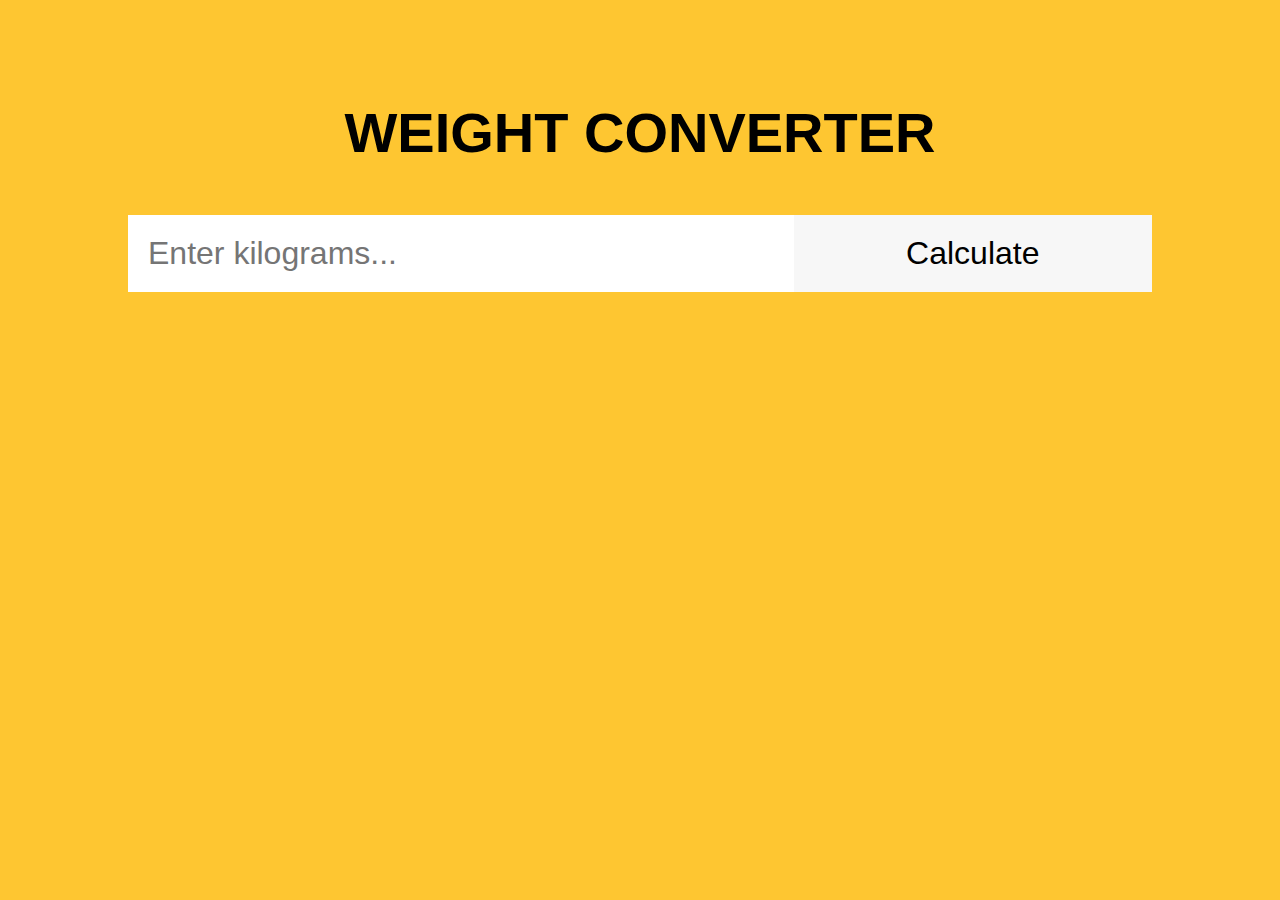
<file: Task 1/Index.html>
<!DOCTYPE html>
<html lang="en">
  <head>
    <meta charset="UTF-8" />
    <title>Weight Converter</title>
    <!-- Custom CSS -->
    <link rel="stylesheet" href="style.css" />
    <!-- Custom JS -->
    <script defer src="./script.js"></script>
  </head>
  <body>
    <header>
      <!-- Header code-->
    </header>

    <main>
      <div class="wrapper">
        <h1 class="headline">Weight Converter</h1>
        <!-- Users input -->
        <form>
          <input type="text" id="search" placeholder="Enter kilograms..." />
          <input type="button" id="submit-btn" value="Calculate" />
        </form>
        <!-- Place for output after form submission -->
        <div id="output"></div>
      </div>
    </main>

    <footer>
      <!-- Footer code -->
    </footer>
  </body>
</html>
</file>
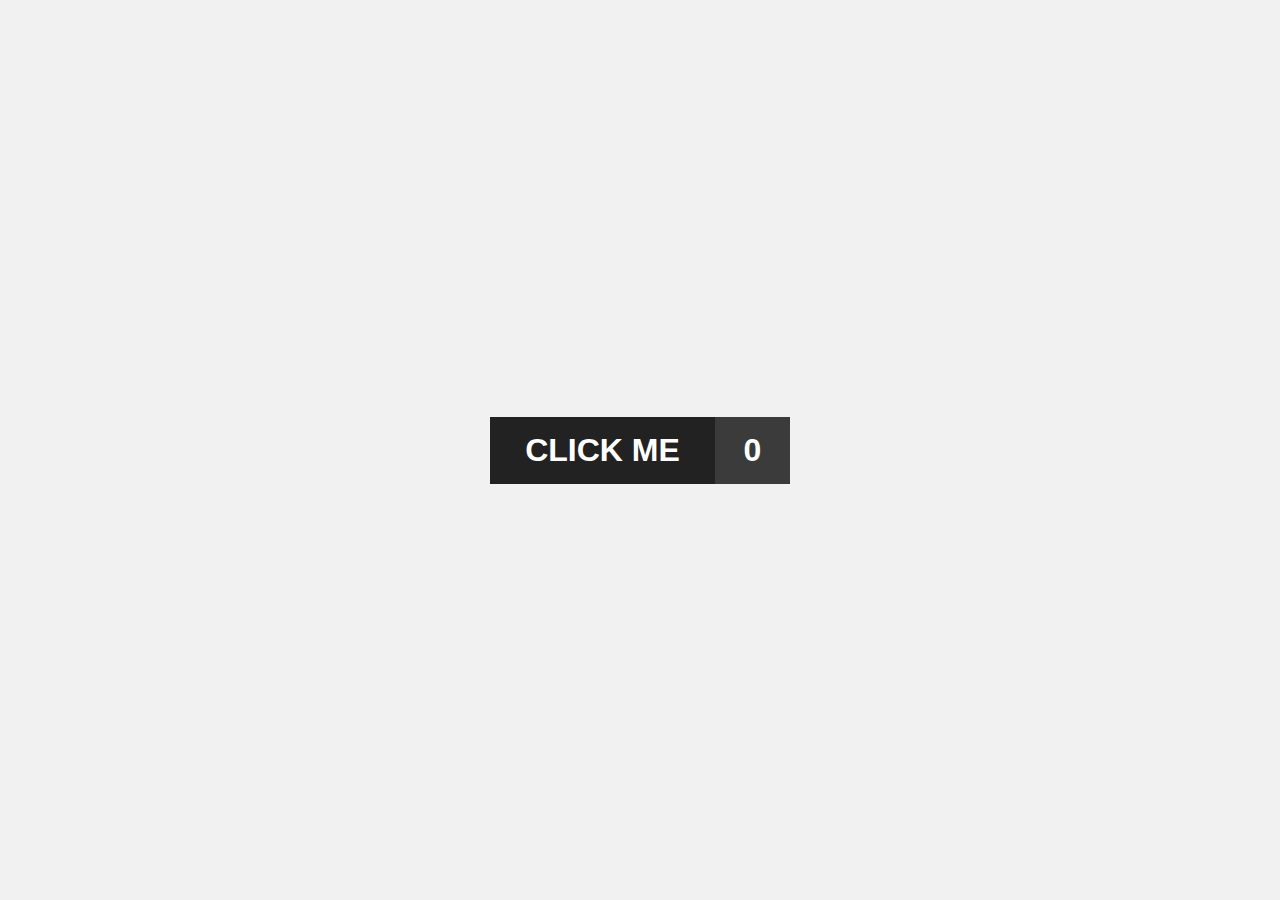
<file: Task 2/index.html>
<!DOCTYPE html>
<html lang="en">
  <head>
    <meta charset="UTF-8" />
    <title>Change button state</title>
    <!-- Custom CSS -->
    <link rel="stylesheet" href="./style.css" />
    <!-- Custom JS -->
    <script defer src="./script.js"></script>
  </head>
  <body>
    <header>
      <!-- Header code-->
    </header>

    <main>
      <div class="wrapper">
        <div class="btn">
          <div id="btn__element">CLICK ME</div>
          <div id="btn__state">0</div>
        </div>
      </div>
    </main>

    <footer>
      <!-- Footer code -->
    </footer>
  </body>
</html>
</file>
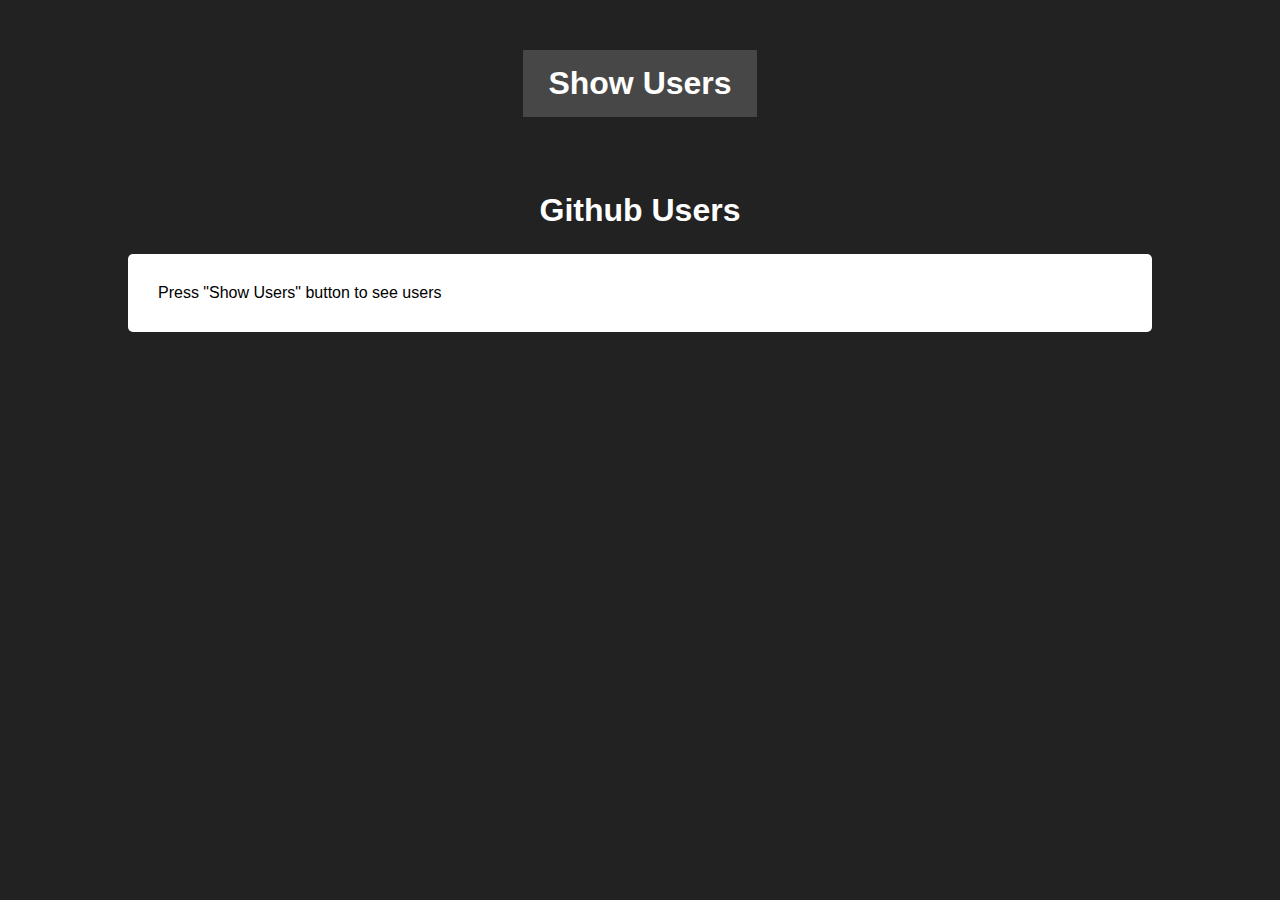
<file: Task 3/index.html>
<!DOCTYPE html>
<html lang="en">
  <head>
    <meta charset="UTF-8" />
    <title>Show Github users</title>
    <!-- Custom CSS -->
    <link rel="stylesheet" href="./style.css" />
    <!-- Custom JS -->
    <script defer src="./script.js"></script>
  </head>
  <body>
    <header>
      <!-- Header code-->
    </header>

    <main>
      <div class="wrapper">
        <div class="btn-container">
          <button id="btn" type="button">Show Users</button>
        </div>
        <div class="output-cointainer">
          <h1>Github Users</h1>
          <div id="output">
            <!-- Results goes here -->
            <p id="message">Press "Show Users" button to see users</p>
          </div>
        </div>
      </div>
    </main>

    <footer>
      <!-- Footer code -->
    </footer>
  </body>
</html>
</file>
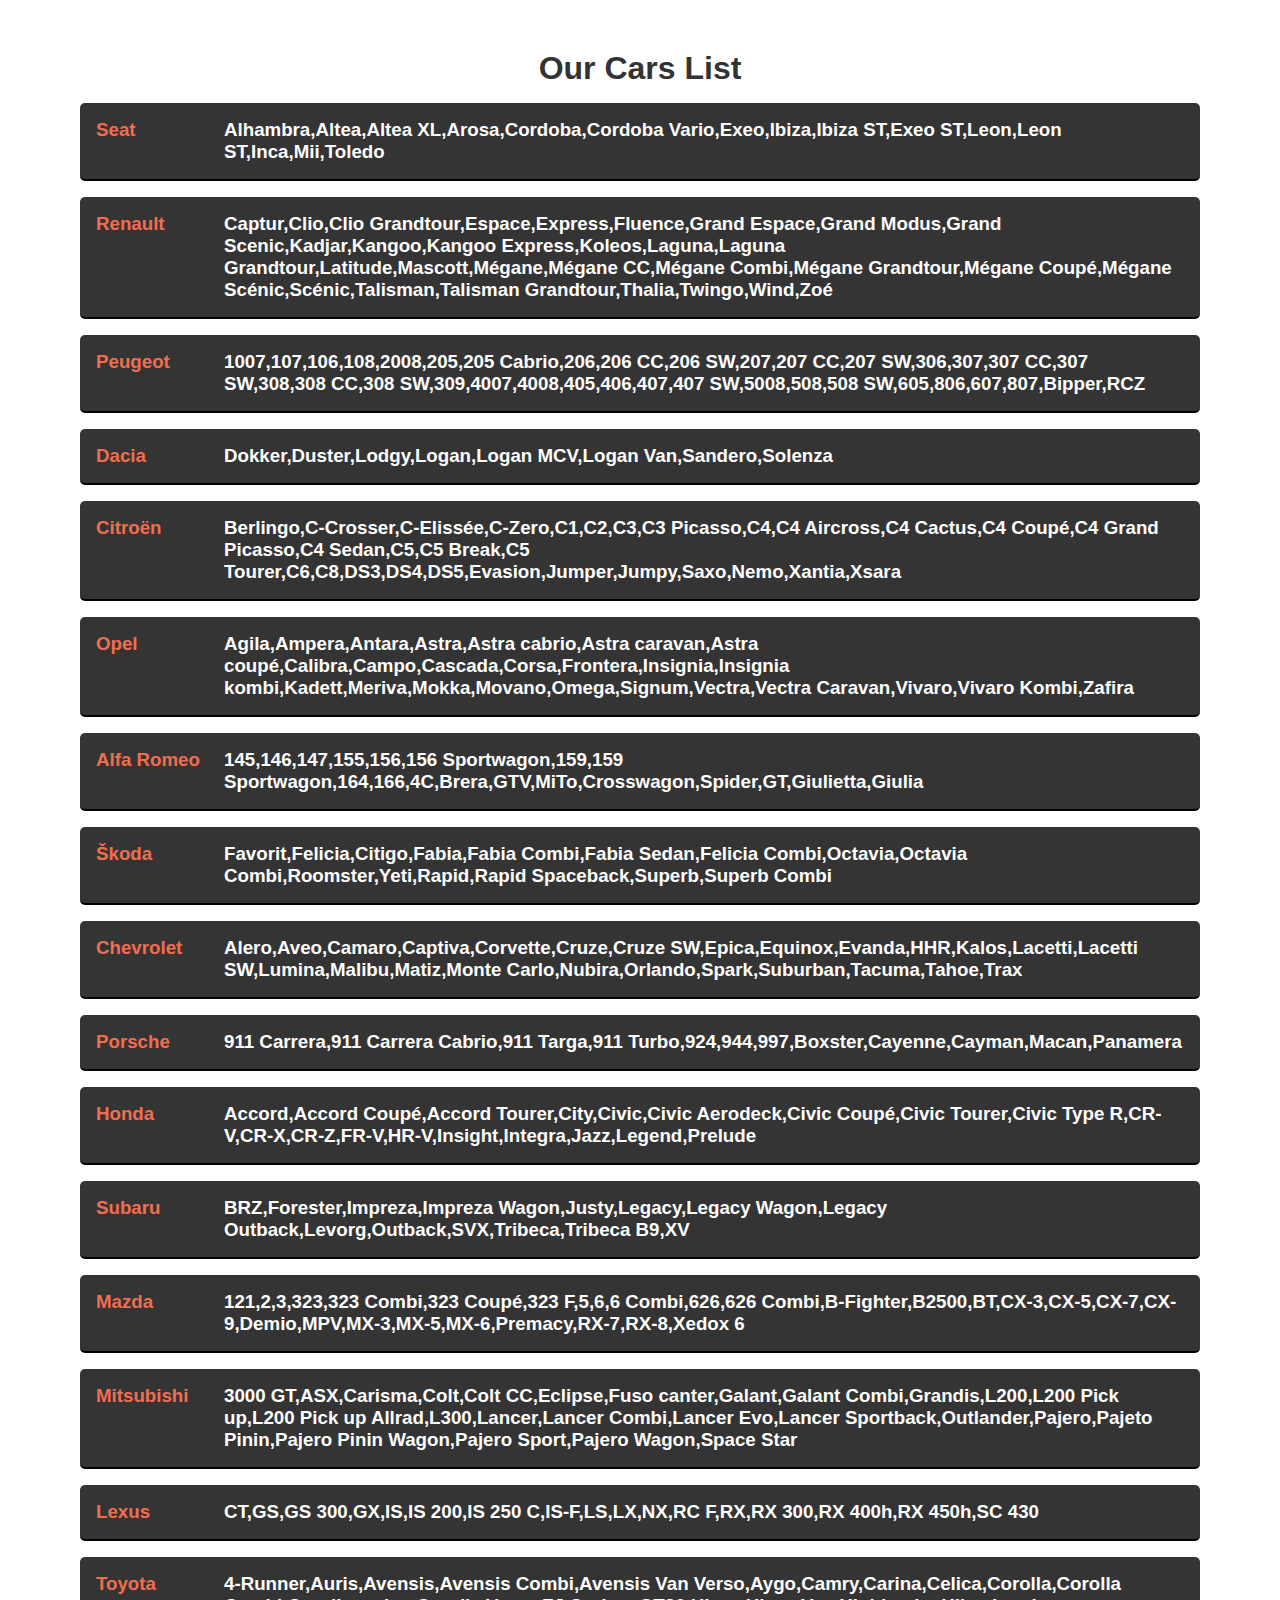
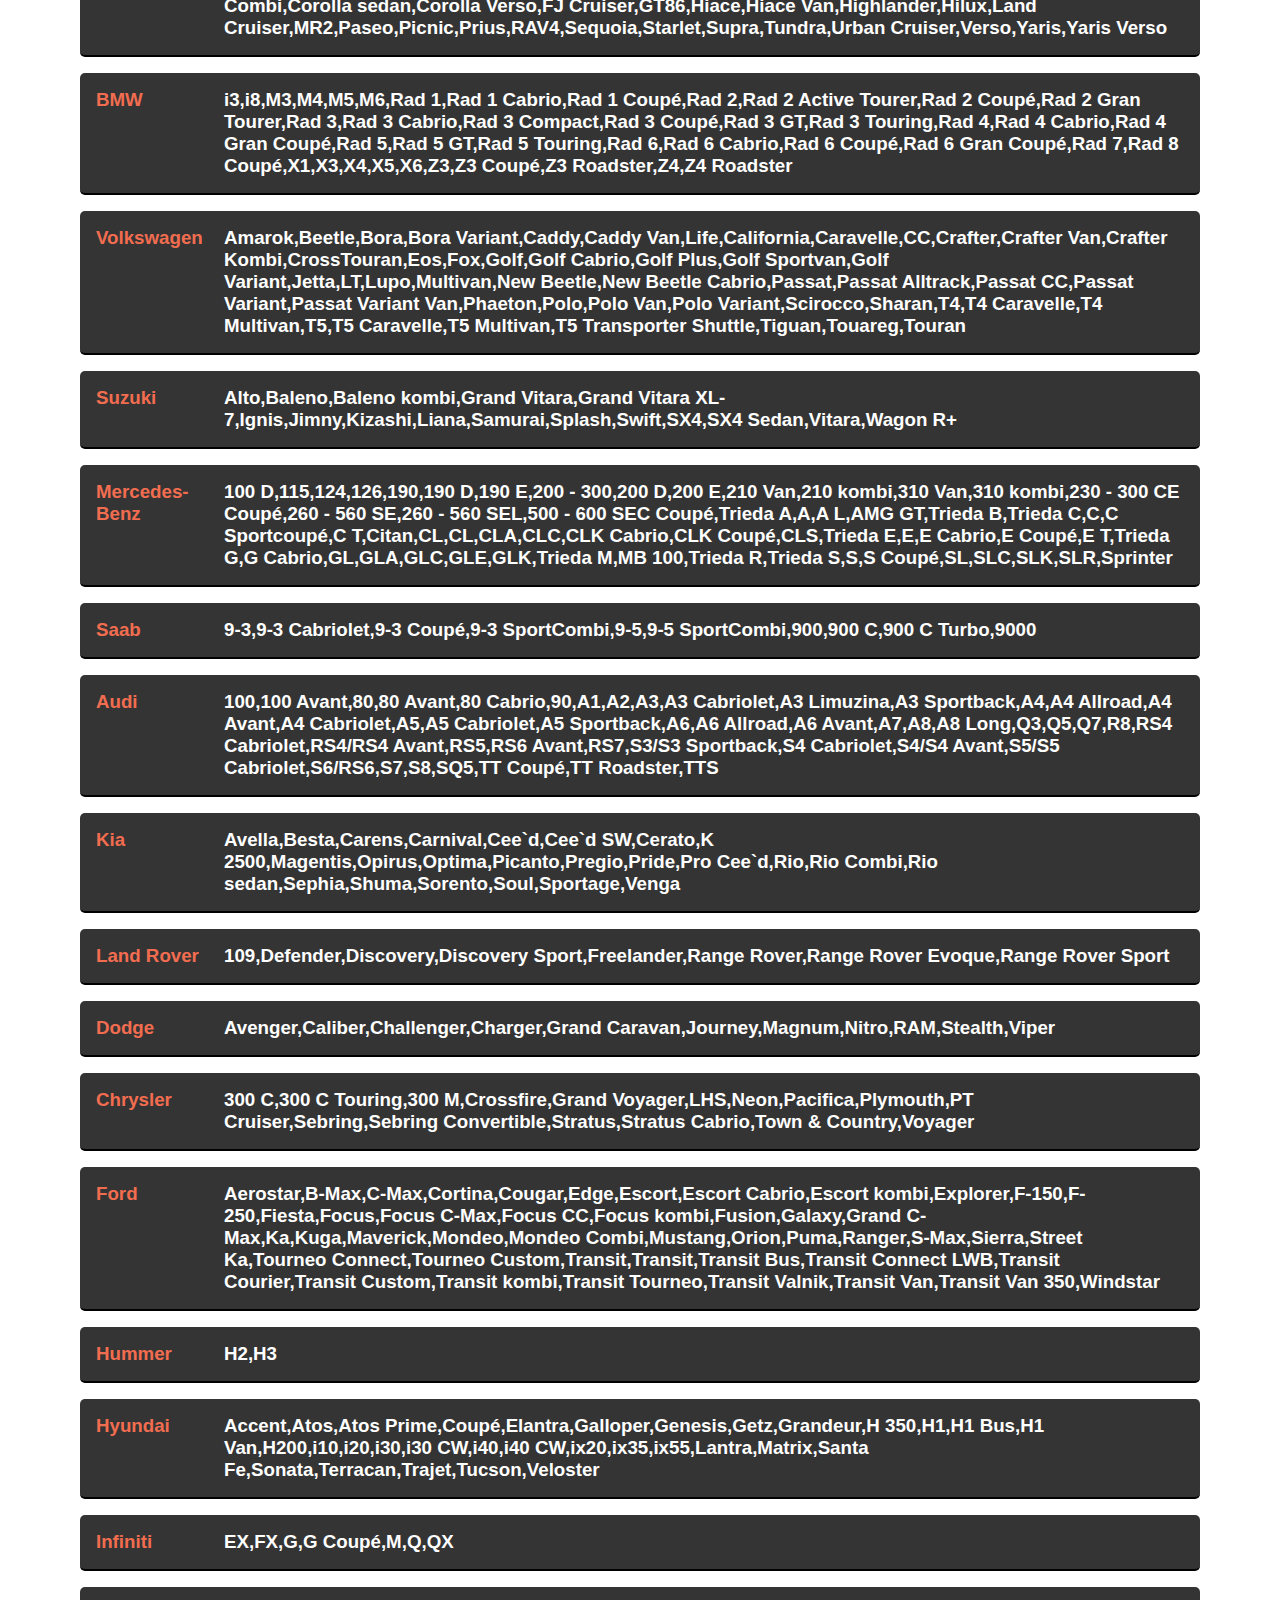
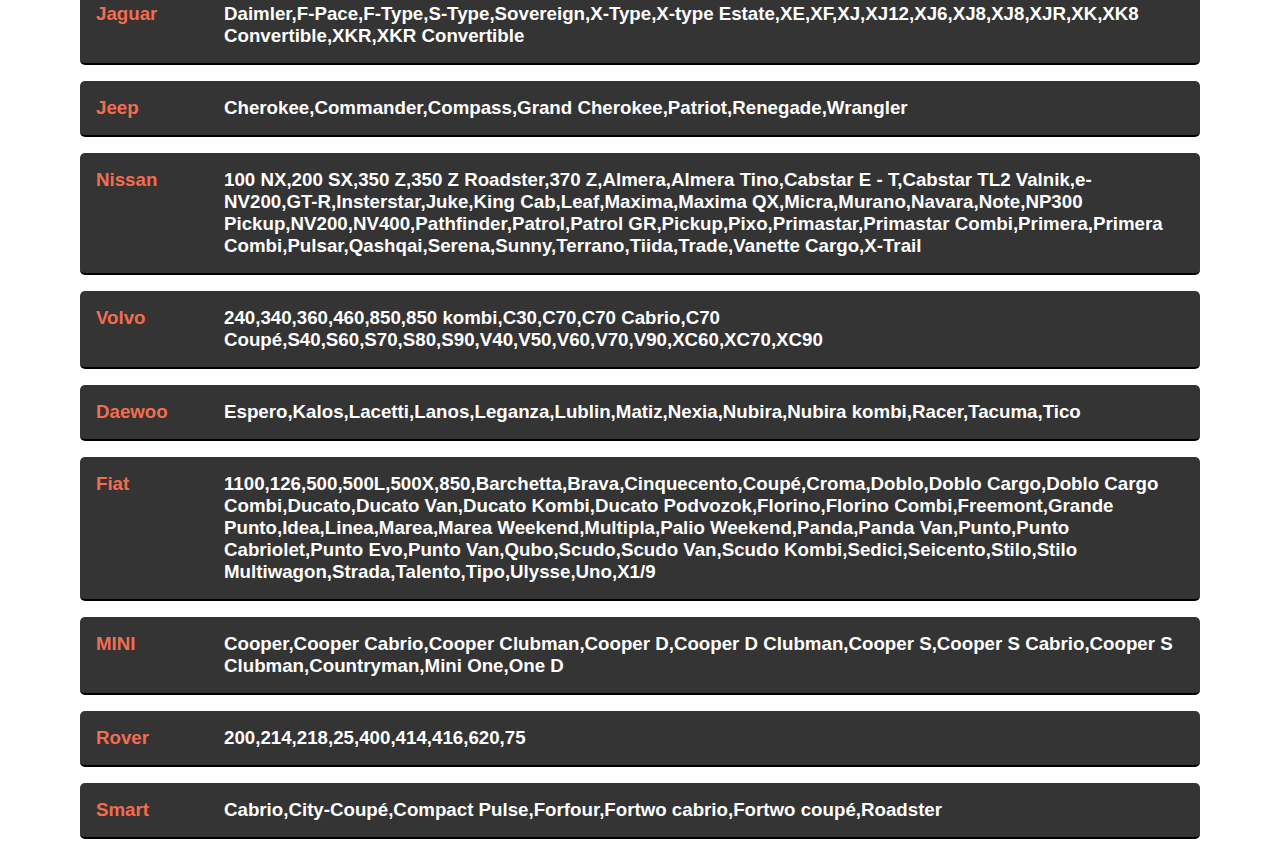
<file: Task 4/Index.html>
<!DOCTYPE html>
<html lang="en">
  <head>
    <meta charset="UTF-8" />
    <title>Cars list</title>
    <!-- Custom CSS -->
    <link rel="stylesheet" href="./style.css" />
    <!-- Custom JS -->
    <script defer src="./script.js"></script>
  </head>
  <body>
    <header>
      <!-- Header code-->
    </header>

    <main>
      <div class="wrapper">
        <div class="container">
          <h1>Our Cars List</h1>
          <div id="output">
            <!-- Results goes here -->
          </div>
        </div>
      </div>
    </main>

    <footer>
      <!-- Footer code -->
    </footer>
  </body>
</html>
</file>
<file: Task 1/style.css>
/* Resets */
* {
  margin: 0;
  padding: 0;
  box-sizing: border-box;
  font-family: "Trebuchet MS", "Lucida Sans Unicode", "Lucida Grande",
    "Lucida Sans", Arial, sans-serif;
}

/* Mobile first */
.wrapper {
  min-height: 100vh;
  min-width: calc(100vw - (100vw - 100%));
  background-color: #fec631;
}

.headline {
  padding-top: 100px;
  font-size: 2.5em;
  text-align: center;
  color: #000;
  text-transform: uppercase;
}

form {
  max-width: 80%;
  margin: 50px auto;
  display: flex;
  flex-wrap: wrap;
}

#search {
  width: 65%;
  margin: 0;
  padding: 20px;
  outline: 0;
  border: 0;
  font-size: 1.1em;
}

#submit-btn {
  width: 35%;
  background-color: #f7f7f7;
  border: 0;
  outline: 0;
  font-size: 1.1em;
}

#submit-btn:hover {
  cursor: pointer;
  background-color: #000;
  color: #fff;
}

/* Tablet */
@media screen and (min-width: 768px) {
  .headline {
    font-size: 3.5em;
  }

  #search,
  #submit-btn {
    font-size: 2em;
  }
}
</file>
<file: Task 2/style.css>
/* Resets */
* {
  margin: 0;
  padding: 0;
  box-sizing: border-box;
  font-family: 'Trebuchet MS', 'Lucida Sans Unicode', 'Lucida Grande',
    'Lucida Sans', Arial, sans-serif;
}

/* Mobile first */
.wrapper {
  min-height: 100vh;
  min-width: calc(100vw - (100vw - 100%));
  display: flex;
  justify-content: center;
  align-items: center;
  background-color: #f1f1f1;
}

.btn {
  width: 300px;
  display: flex;
  justify-content: center;
  flex-wrap: wrap;
}
#btn__element {
  width: 75%;
  padding: 15px 25px;
  background-color: #222;
  border: #222;
  color: #fff;
  font-weight: bold;
  font-size: 2em;
  text-align: center;
}

#btn__element:hover {
  cursor: pointer;
  background-color: rgb(59, 59, 59);
}

#btn__state {
  width: 25%;
  padding: 15px 25px;
  background-color: rgb(59, 59, 59);
  border: #222;
  color: #fff;
  font-weight: bold;
  font-size: 2em;
  text-align: center;
}
</file>
<file: Task 3/style.css>
/* Resets */
* {
  margin: 0;
  padding: 0;
  box-sizing: border-box;
  font-family: 'Trebuchet MS', 'Lucida Sans Unicode', 'Lucida Grande',
    'Lucida Sans', Arial, sans-serif;
}

/* Mobile first */
.wrapper {
  min-height: 100vh;
  min-width: calc(100vw - (100vw - 100%));
  display: flex;
  flex-direction: column;
  align-items: center;
  background-color: #222;
}

.btn-container {
  width: 100%;
  display: flex;
  flex-direction: column;
  align-items: center;
}

.btn-container #btn {
  margin: 50px 0;
  padding: 15px 25px;
  background-color: #474747;
  border: #222;
  color: #fff;
  font-weight: bold;
  font-size: 2em;
  text-align: center;
}

.btn-container #btn:hover {
  cursor: pointer;
  opacity: 0.9;
}

.output-cointainer {
  width: 100%;
  margin: 25px 0;
  display: flex;
  flex-direction: column;
  align-items: center;
}

.output-cointainer h1 {
  color: #fff;
}

.output-cointainer #output {
  width: 80%;
  margin-top: 25px;
  padding: 30px;
  border-radius: 5px;
  background-color: #fff;
}
</file>
<file: Task 4/style.css>
/* Resets */
* {
  margin: 0;
  padding: 0;
  box-sizing: border-box;
  font-family: 'Trebuchet MS', 'Lucida Sans Unicode', 'Lucida Grande',
    'Lucida Sans', Arial, sans-serif;
}

/* Mobile first */
.wrapper {
  min-height: 100vh;
  min-width: calc(100vw - (100vw - 100%));
  display: flex;
  flex-direction: column;
  align-items: center;
}

.container {
  width: 100%;
  display: flex;
  flex-direction: column;
  align-items: center;
}

.container h1 {
  margin-top: 50px;
  color: #333;
}
</file>
